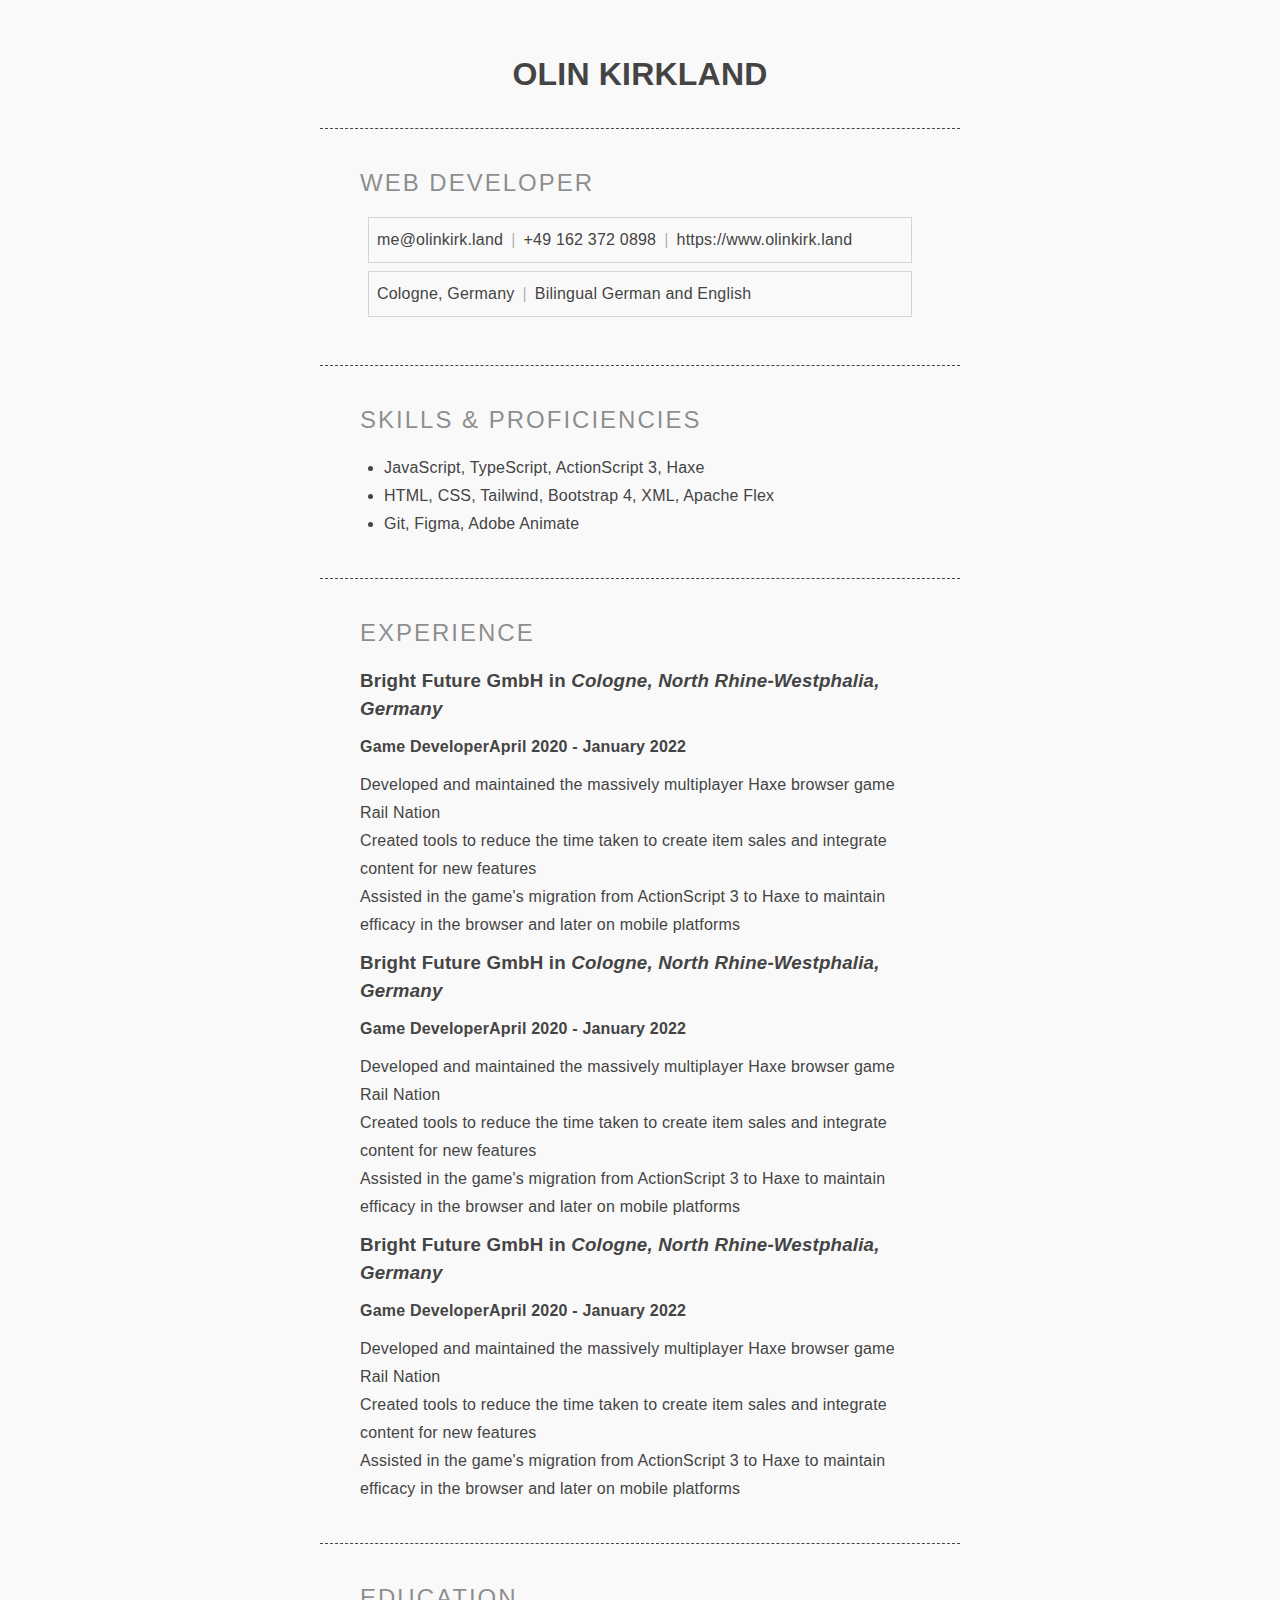
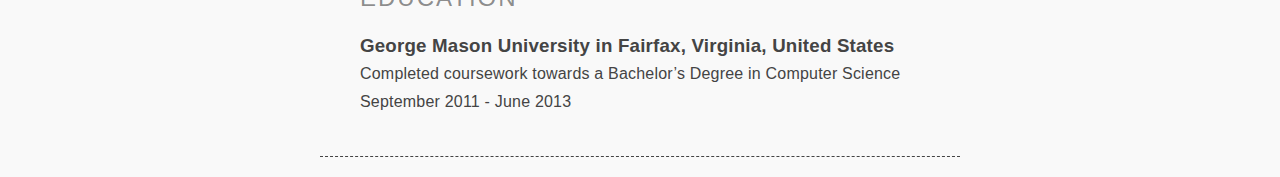
<file: resume.html>
<!DOCTYPE html>
<html lang="en">
  <head>
    <meta charset="UTF-8" />
    <meta http-equiv="X-UA-Compatible" content="IE=edge" />
    <meta name="viewport" content="width=device-width, initial-scale=1.0" />
    <title>Olin Kirkland</title>
    <link rel="stylesheet" href="styles.css" />
  </head>
  <body>
    <article>
      <section>
        <h1>Olin Kirkland</h1>
      </section>
      <section>
        <h2>Web Developer</h2>
        <ul class="header-group">
          <li>me@olinkirk.land</li>
          <li class="muted">|</li>
          <li>+49 162 372 0898</li>
          <li class="muted">|</li>
          <li>https://www.olinkirk.land</li>
        </ul>
        <ul class="header-group">
          <li>Cologne, Germany</li>
          <li class="muted">|</li>
          <li>Bilingual German and English</li>
        </ul>
      </section>
      <section>
        <h2>Skills & Proficiencies</h2>
        <ul class="skill-list">
          <li>JavaScript, TypeScript, ActionScript 3, Haxe</li>
          <li>HTML, CSS, Tailwind, Bootstrap 4, XML, Apache Flex</li>
          <li>Git, Figma, Adobe Animate</li>
        </ul>
      </section>
      <section>
        <h2>Experience</h2>
        <div class="experience-list">
          <div class="experience">
            <h3>
              <span>Bright Future GmbH in </span>
              <em>Cologne, North Rhine-Westphalia, Germany</em>
            </h3>
            <h4>
              <strong>Game Developer</strong
              ><span>April 2020 - January 2022</span>
            </h4>
            <ul>
              <li>
                Developed and maintained the massively multiplayer Haxe browser
                game Rail Nation
              </li>
              <li>
                Created tools to reduce the time taken to create item sales and
                integrate content for new features
              </li>
              <li>
                Assisted in the game's migration from ActionScript 3 to Haxe to
                maintain efficacy in the browser and later on mobile platforms
              </li>
            </ul>
          </div>
          <div class="experience">
            <h3>
              <span>Bright Future GmbH in </span>
              <em>Cologne, North Rhine-Westphalia, Germany</em>
            </h3>
            <h4>
              <strong>Game Developer</strong
              ><span>April 2020 - January 2022</span>
            </h4>
            <ul>
              <li>
                Developed and maintained the massively multiplayer Haxe browser
                game Rail Nation
              </li>
              <li>
                Created tools to reduce the time taken to create item sales and
                integrate content for new features
              </li>
              <li>
                Assisted in the game's migration from ActionScript 3 to Haxe to
                maintain efficacy in the browser and later on mobile platforms
              </li>
            </ul>
          </div>
          <div class="experience">
            <h3>
              <span>Bright Future GmbH in </span>
              <em>Cologne, North Rhine-Westphalia, Germany</em>
            </h3>
            <h4>
              <strong>Game Developer</strong
              ><span>April 2020 - January 2022</span>
            </h4>
            <ul>
              <li>
                Developed and maintained the massively multiplayer Haxe browser
                game Rail Nation
              </li>
              <li>
                Created tools to reduce the time taken to create item sales and
                integrate content for new features
              </li>
              <li>
                Assisted in the game's migration from ActionScript 3 to Haxe to
                maintain efficacy in the browser and later on mobile platforms
              </li>
            </ul>
          </div>
        </div>
      </section>
      <section>
        <h2>Education</h2>
        <h3>George Mason University in Fairfax, Virginia, United States</h3>
        <p>
          Completed coursework towards a Bachelor’s Degree in Computer Science
        </p>
        <p>September 2011 - June 2013</p>
      </section>
    </article>
  </body>
</html>
</file>
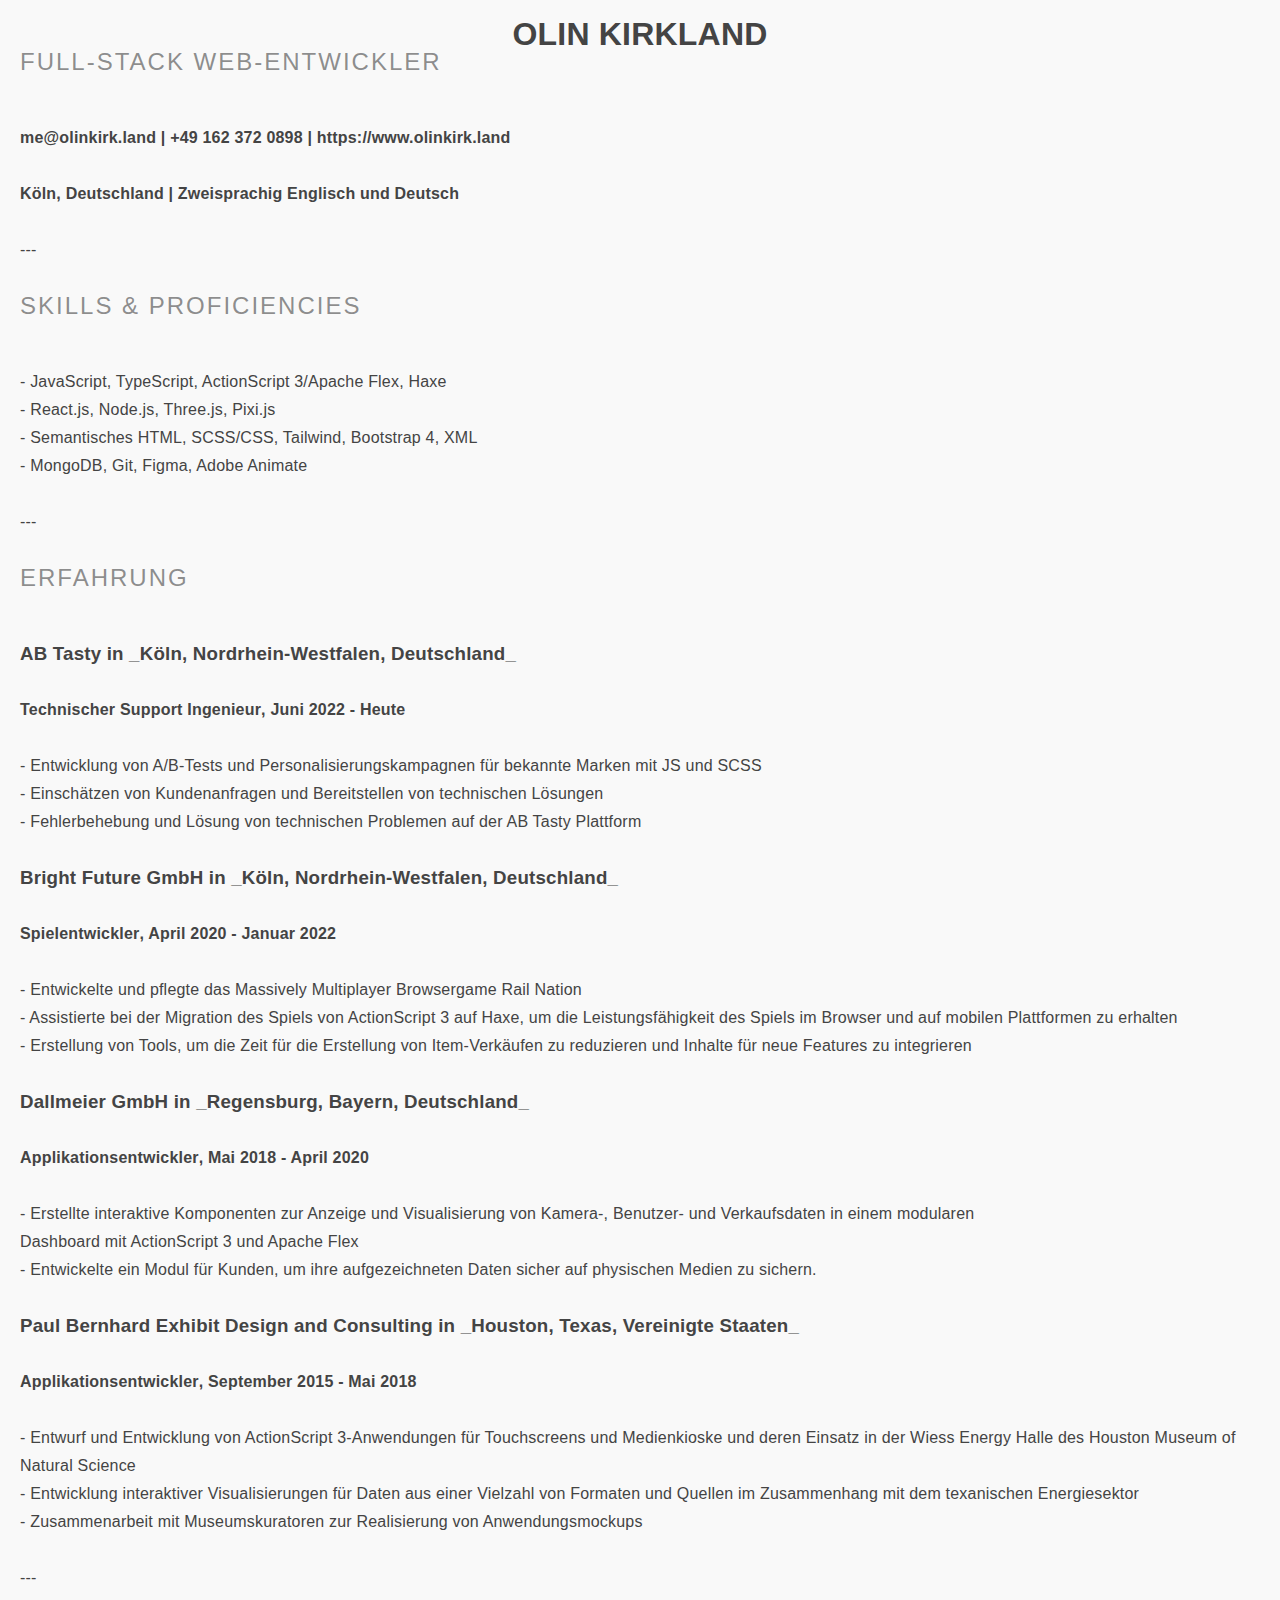
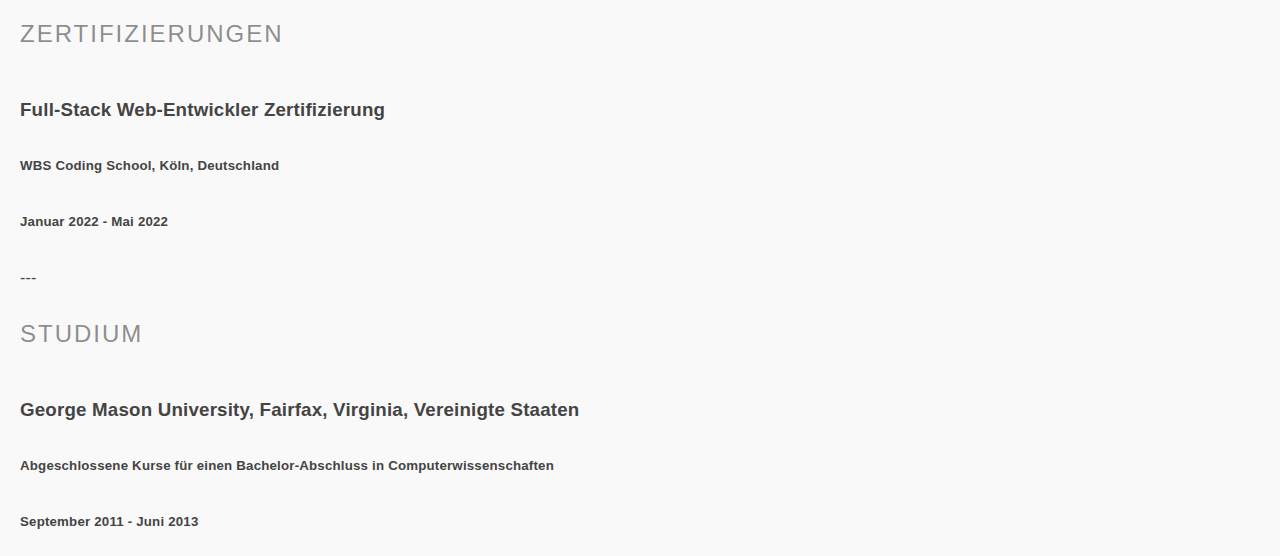
<file: html/resume-de.html>
<!DOCTYPE html><html lang="en"><head><meta charset="UTF-8"><meta name="viewport" content="width=device-width, initial-scale=1.0"><title>resume-de</title><link rel="stylesheet" href="../styles.css"></head><body><h1>Olin Kirkland</h1>
<h2>Full-Stack Web-Entwickler</h2><p><br /></p>
<h4>me@olinkirk.land | +49 162 372 0898 | https://www.olinkirk.land</h4><p><br /></p>
<h4>Köln, Deutschland | Zweisprachig Englisch und Deutsch</h4><p><br /></p>
<p>---</p><p><br /></p>
<h2>Skills & Proficiencies</h2><p><br /></p>
<p>- JavaScript, TypeScript, ActionScript 3/Apache Flex, Haxe</p>
<p>- React.js, Node.js, Three.js, Pixi.js</p>
<p>- Semantisches HTML, SCSS/CSS, Tailwind, Bootstrap 4, XML</p>
<p>- MongoDB, Git, Figma, Adobe Animate</p><p><br /></p>
<p>---</p><p><br /></p>
<h2>Erfahrung</h2><p><br /></p>
<h3>AB Tasty in _Köln, Nordrhein-Westfalen, Deutschland_</h3><p><br /></p>
<h4><strong>Technischer Support Ingenieur</strong>, Juni 2022 - Heute</h4><p><br /></p>
<p>- Entwicklung von A/B-Tests und Personalisierungskampagnen für bekannte Marken mit JS und SCSS</p>
<p>- Einschätzen von Kundenanfragen und Bereitstellen von technischen Lösungen</p>
<p>- Fehlerbehebung und Lösung von technischen Problemen auf der AB Tasty Plattform</p><p><br /></p>
<h3>Bright Future GmbH in _Köln, Nordrhein-Westfalen, Deutschland_</h3><p><br /></p>
<h4><strong>Spielentwickler</strong>, April 2020 - Januar 2022</h4><p><br /></p>
<p>- Entwickelte und pflegte das Massively Multiplayer Browsergame Rail Nation</p>
<p>- Assistierte bei der Migration des Spiels von ActionScript 3 auf Haxe, um die Leistungsfähigkeit des Spiels im Browser und auf mobilen Plattformen zu erhalten</p>
<p>- Erstellung von Tools, um die Zeit für die Erstellung von Item-Verkäufen zu reduzieren und Inhalte für neue Features zu integrieren</p><p><br /></p>
<h3>Dallmeier GmbH in _Regensburg, Bayern, Deutschland_</h3><p><br /></p>
<h4><strong>Applikationsentwickler</strong>, Mai 2018 - April 2020</h4><p><br /></p>
<p>- Erstellte interaktive Komponenten zur Anzeige und Visualisierung von Kamera-, Benutzer- und Verkaufsdaten in einem modularen</p>
<p>  Dashboard mit ActionScript 3 und Apache Flex</p>
<p>- Entwickelte ein Modul für Kunden, um ihre aufgezeichneten Daten sicher auf physischen Medien zu sichern.</p><p><br /></p>
<h3>Paul Bernhard Exhibit Design and Consulting in _Houston, Texas, Vereinigte Staaten_</h3><p><br /></p>
<h4><strong>Applikationsentwickler</strong>, September 2015 - Mai 2018</h4><p><br /></p>
<p>- Entwurf und Entwicklung von ActionScript 3-Anwendungen für Touchscreens und Medienkioske und deren Einsatz in der Wiess Energy Halle des Houston Museum of Natural Science</p>
<p>- Entwicklung interaktiver Visualisierungen für Daten aus einer Vielzahl von Formaten und Quellen im Zusammenhang mit dem texanischen Energiesektor</p>
<p>- Zusammenarbeit mit Museumskuratoren zur Realisierung von Anwendungsmockups</p><p><br /></p>
<p>---</p><p><br /></p>
<h2>Zertifizierungen</h2><p><br /></p>
<h3>Full-Stack Web-Entwickler Zertifizierung</h3><p><br /></p>
<h5>WBS Coding School, Köln, Deutschland</h5><p><br /></p>
<h5>Januar 2022 - Mai 2022</h5><p><br /></p>
<p>---</p><p><br /></p>
<h2>Studium</h2><p><br /></p>
<h3>George Mason University, Fairfax, Virginia, Vereinigte Staaten</h3><p><br /></p>
<h5>Abgeschlossene Kurse für einen Bachelor-Abschluss in Computerwissenschaften</h5><p><br /></p>
<h5>September 2011 - Juni 2013</h5></body></html>
</file>
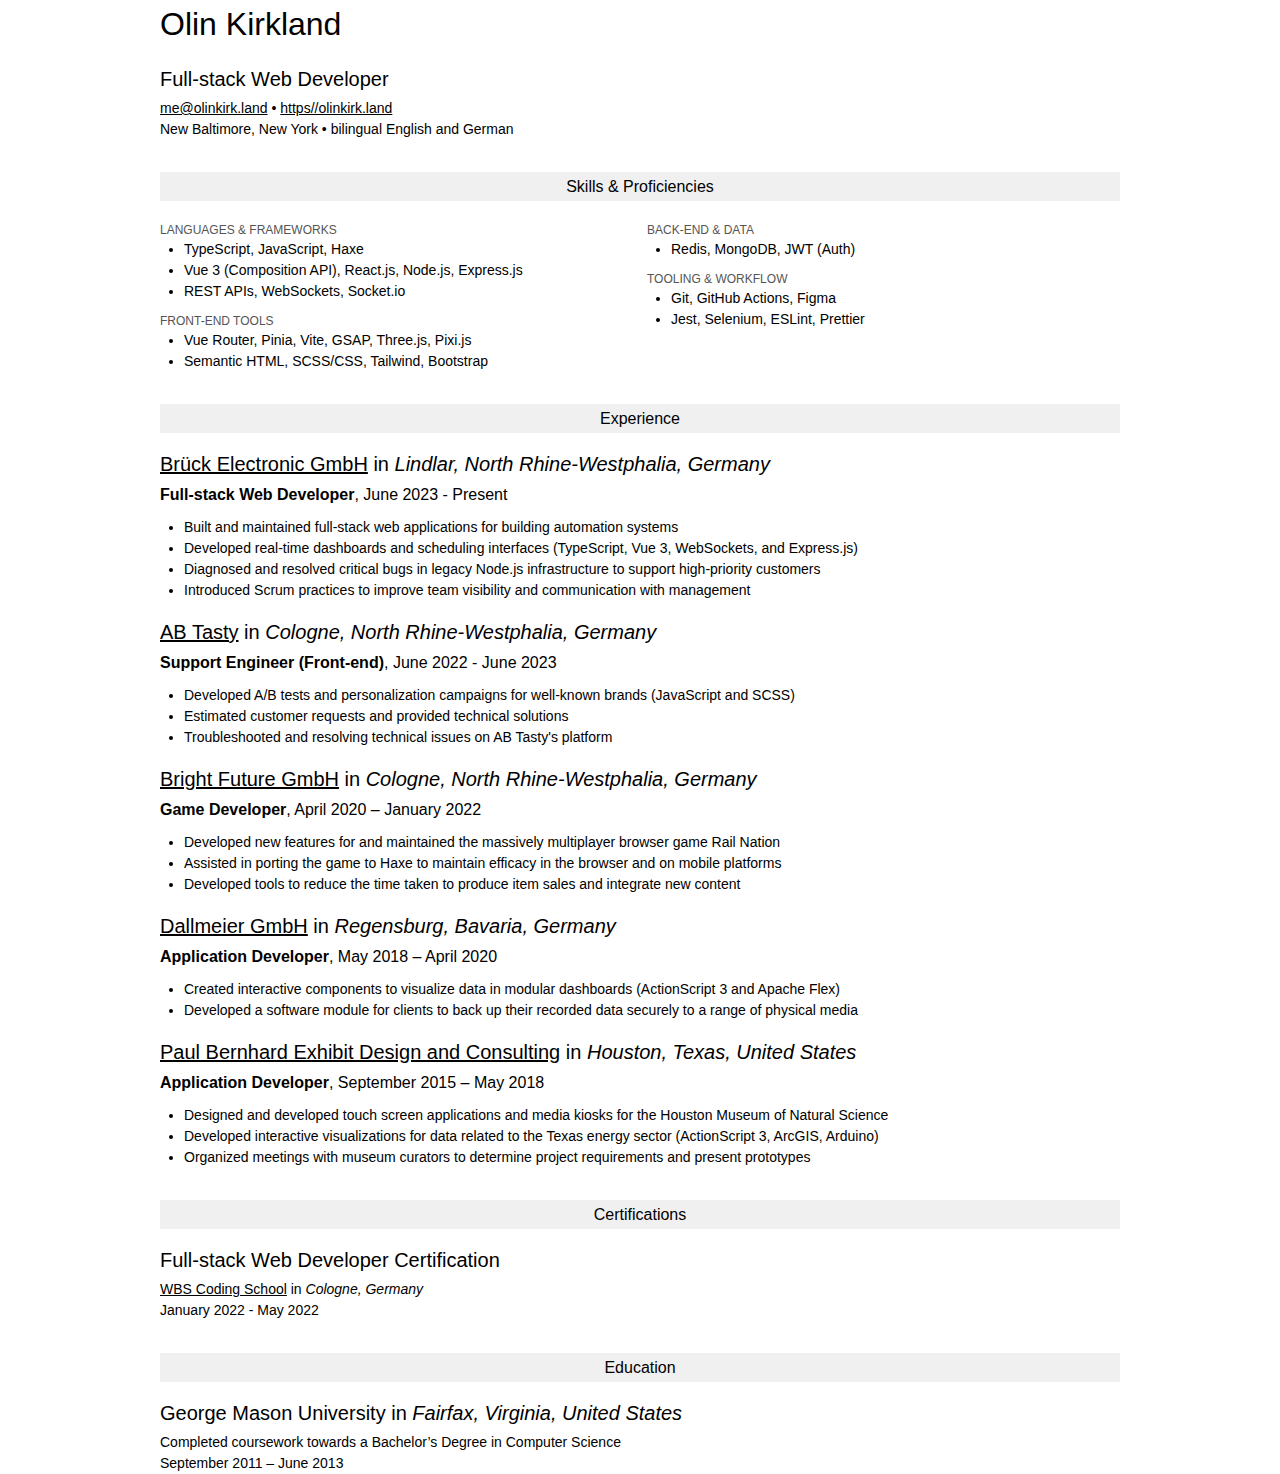
<file: html/resume-en.html>
<!DOCTYPE html><html lang="en"><head><meta charset="UTF-8"><meta name="viewport" content="width=device-width, initial-scale=1.0"><title>resume-en</title><link rel="stylesheet" href="./styles.css"></head><body><h1>Olin Kirkland</h1>

<h3>Full-stack Web Developer</h3>

<a href="mailto:me@olinkirk.land" target="_blank">me@olinkirk.land</a> • <a href="https://olinkirk.land" target="_blank">https//olinkirk.land</a>
<p>New Baltimore, New York • bilingual English and German</p>

<h2>Skills & Proficiencies</h2>

<!-- START Two columns -->
<div class="columns-2">

<section>
<h5>Languages & Frameworks</h5>
<ul><li>TypeScript, JavaScript, Haxe</li></ul>
<ul><li>Vue 3 (Composition API), React.js, Node.js, Express.js  </li></ul>
<ul><li>REST APIs, WebSockets, Socket.io</li></ul>
</section>

<section>
<h5>Front-End Tools</h5>
<ul><li>Vue Router, Pinia, Vite, GSAP, Three.js, Pixi.js  </li></ul>
<ul><li>Semantic HTML, SCSS/CSS, Tailwind, Bootstrap</li></ul>
</section>

<section>
<h5>Back-End & Data</h5>
<ul><li>Redis, MongoDB, JWT (Auth)</li></ul>
</section>

<section>
<h5>Tooling & Workflow</h5>
<ul><li>Git, GitHub Actions, Figma</li></ul>
<ul><li>Jest, Selenium, ESLint, Prettier</li></ul>
</section>

<!-- END two columns -->
</div>

<h2>Experience</h2>

<h3><a href="https://www.beg-luxomat.com/en/" target="_blank">Brück Electronic GmbH</a> in <em> Lindlar, North Rhine-Westphalia, Germany</em></h3>

<h4><strong>Full-stack Web Developer</strong>, June 2023 - Present</h4>

<ul><li>Built and maintained full-stack web applications for building automation systems</li></ul>
<ul><li>Developed real-time dashboards and scheduling interfaces (TypeScript, Vue 3, WebSockets, and Express.js)</li></ul>
<ul><li>Diagnosed and resolved critical bugs in legacy Node.js infrastructure to support high-priority customers</li></ul>
<ul><li>Introduced Scrum practices to improve team visibility and communication with management</li></ul>

<h3><a href="https://www.abtasty.com/" target="_blank">AB Tasty</a> in <em>Cologne, North Rhine-Westphalia, Germany</em></h3>

<h4><strong>Support Engineer (Front-end)</strong>, June 2022 - June 2023</h4>

<ul><li>Developed A/B tests and personalization campaigns for well-known brands (JavaScript and SCSS)</li></ul>
<ul><li>Estimated customer requests and provided technical solutions</li></ul>
<ul><li>Troubleshooted and resolving technical issues on AB Tasty's platform</li></ul>

<h3><a href="https://www.brightfuture.de/en/" target="_blank">Bright Future GmbH</a> in <em>Cologne, North Rhine-Westphalia, Germany</em></h3>

<h4><strong>Game Developer</strong>, April 2020 – January 2022</h4>

<ul><li>Developed new features for and maintained the massively multiplayer browser game Rail Nation</li></ul>
<ul><li>Assisted in porting the game to Haxe to maintain efficacy in the browser and on mobile platforms</li></ul>
<ul><li>Developed tools to reduce the time taken to produce item sales and integrate new content</li></ul>

<h3><a href="https://www.dallmeier.com/en/" target="_blank">Dallmeier GmbH</a> in <em>Regensburg, Bavaria, Germany</em></h3>

<h4><strong>Application Developer</strong>, May 2018 – April 2020</h4>

<ul><li>Created interactive components to visualize data in modular dashboards (ActionScript 3 and Apache Flex)</li></ul>
<ul><li>Developed a software module for clients to back up their recorded data securely to a range of physical media</li></ul>

<h3><a href="https://www.pbe.design/" target="_blank">Paul Bernhard Exhibit Design and Consulting</a> in <em>Houston, Texas, United States</em></h3>

<h4><strong>Application Developer</strong>, September 2015 – May 2018</h4>

<ul><li>Designed and developed touch screen applications and media kiosks for the Houston Museum of Natural Science</li></ul>
<ul><li>Developed interactive visualizations for data related to the Texas energy sector (ActionScript 3, ArcGIS, Arduino)</li></ul>
<ul><li>Organized meetings with museum curators to determine project requirements and present prototypes</li></ul>


<h2>Certifications</h2>

<h3>Full-stack Web Developer Certification</h3>
<a href="https://www.wbscodingschool.com/web-app-development-bootcamp/" target="_blank">WBS Coding School</a> in <em>Cologne, Germany</em>
<p>January 2022 - May 2022</p>

<h2>Education</h2>

<h3>George Mason University in <em>Fairfax, Virginia, United States</em></h3>
<p>Completed coursework towards a Bachelor’s Degree in Computer Science</p>
<p>September 2011 – June 2013</p>

</div></body></html>
</file>
<file: styles.css>
/* CSS VARIABLES */

:root {
  /* Text Colors */
  --dark: #444444;
  --dark-muted: rgba(68, 68, 68, 0.6);
  --dark-very-muted: rgba(68, 68, 68, 0.2);
  --light: #f8f8f8;
  --light-muted: rgba(248, 248, 248, 0.8);
  --light-very-muted: rgba(248, 248, 248, 0.2);
  --primary: #1864ab;
  --primary-muted: rgba(24, 100, 171, 0.2);
}

/* Utility */

.muted {
  opacity: 0.4;
}

/* General */

html {
  /* Percentage of user's browser font-size setting */
  font-size: 62.5%;
  scroll-behavior: smooth;
}

* {
  margin: 0;
  padding: 0;
  box-sizing: border-box;
  text-decoration: none;
}

body {
  font-family: 'Outfit', sans-serif;
  background-color: var(--light-muted);
  color: var(--dark);
  padding: 2rem;
  font-size: 1.6rem;
  letter-spacing: 0.2px;
  line-height: 2.8rem;
}

article {
  width: 64rem;
  margin: 0 auto;
}

section {
  padding: 4rem;
  border-bottom: 1px dashed var(--dark);
}

h2 {
  margin-bottom: 2rem;
  color: var(--dark-muted);
  font-weight: 100;
  text-transform: uppercase;
  letter-spacing: 2px;
}

li {
  list-style: none;
}

/* 0: Title */

h1 {
  text-align: center;
  text-transform: uppercase;
  font-size: 3.2rem;
}

/* 1: Header */

ul.header-group {
  display: flex;
  gap: 0.8rem;
  padding: 0.8rem;
  border: 1px solid var(--dark-very-muted);
  margin: 0.8rem;
}

/* 2: Skills & Proficiencies */

ul.skill-list > li {
  margin-left: 2.4rem;
  list-style: disc;
}

/* 3: Experience */

div.experience-list {
  display: flex;
  flex-direction: column;
  gap: 1rem;
}

div.experience {
  display: flex;
  flex-direction: column;
  gap: 1rem;
  /* border: 1px solid red; */
}

/* 4: Education */
</file>
<file: html/styles.css>
html {
  /* Percentage of user's browser font-size setting */
  font-size: 62.5%;
}

* {
  margin: 0;
  padding: 0;
  box-sizing: border-box;
  text-decoration: none;
  font-weight: normal;
}

strong {
  font-weight: bold;
}

body {
  font-family: 'Georgia', sans-serif;
  color: #000000;
  font-size: 1.4rem;
  line-height: 1.5;
  max-width: 96rem;
  margin: 0 auto;
}

ul > li {
  margin-left: 2.4rem;
  list-style: disc;
}

h1 {
  /* border: 2px dashed red; */
  font-size: 3.2rem;
  margin-bottom: 1rem;
}

h2 {
  /* border: 2px dashed blue; */
  width: 100%;
  padding: 0.25rem 0.8rem;
  text-align: center;
  background-color: #f0f0f0;
  font-size: 1.6rem;
  margin-bottom: 1rem;
  margin-top: 3.2rem;
}

h3 {
  /* border: 2px dashed green; */
  font-size: 2rem;
  margin-top: 1.6rem;
  margin-bottom: 0.4rem;
}

h4 {
  /* border: 2px dashed orange; */
  font-size: 1.6rem;
  margin-bottom: 1rem;
}

h5 {
  /* border: 2px dashed purple; */
  font-size: 1.2rem;
  color: #555555;
  text-transform: uppercase;
  margin-top: 1rem;
}

h6 {
  /* border: 2px dashed brown; */
  font-size: 2rem;
  margin-bottom: 1rem;
}

hr {
  border: none;
  border-top: 2px solid #cccccc;
  margin: 3.2rem 0;
}

a {
  color: currentColor;
  text-decoration: underline;
}

.columns-2 {
  column-count: 2;
}

section {
  display: flex;
  flex-direction: column;
  -webkit-break-inside: avoid;
  break-inside: avoid;
  > h3 {
    margin-top: 0;
  }
}
</file>
